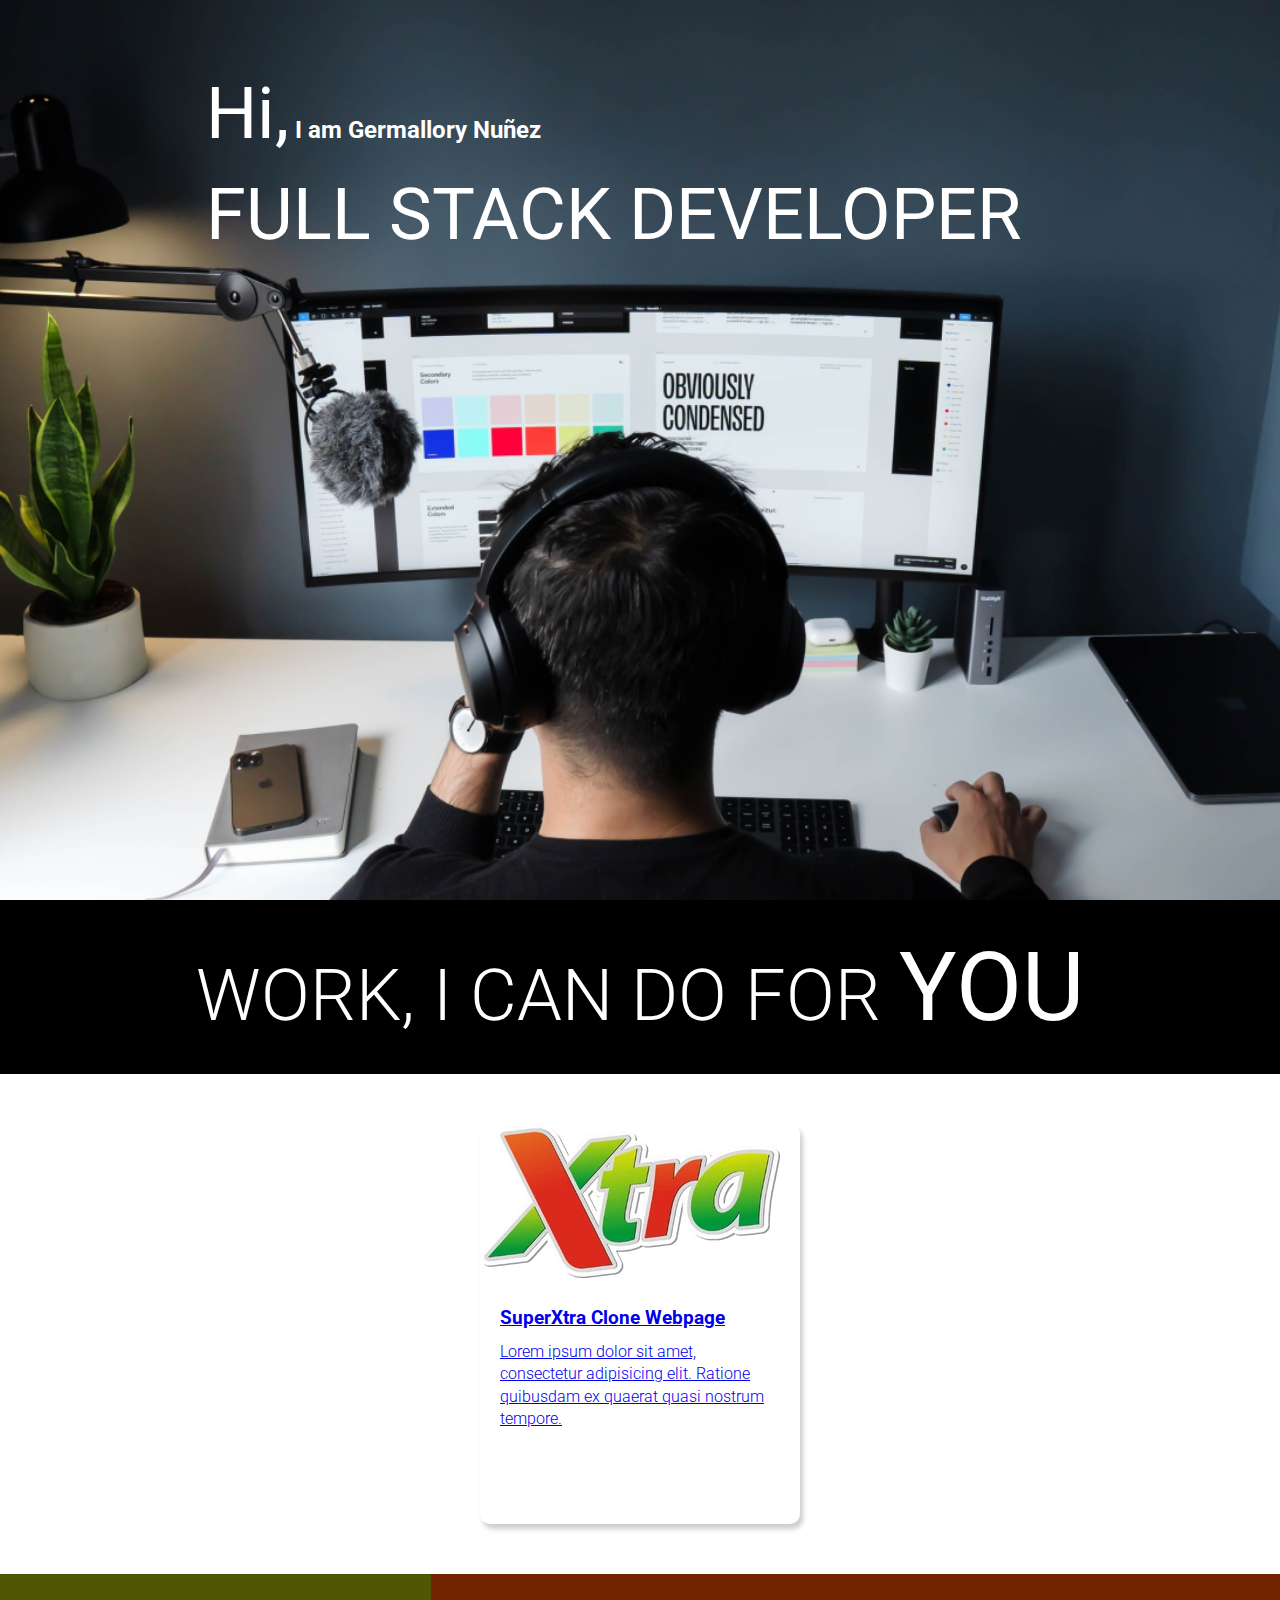
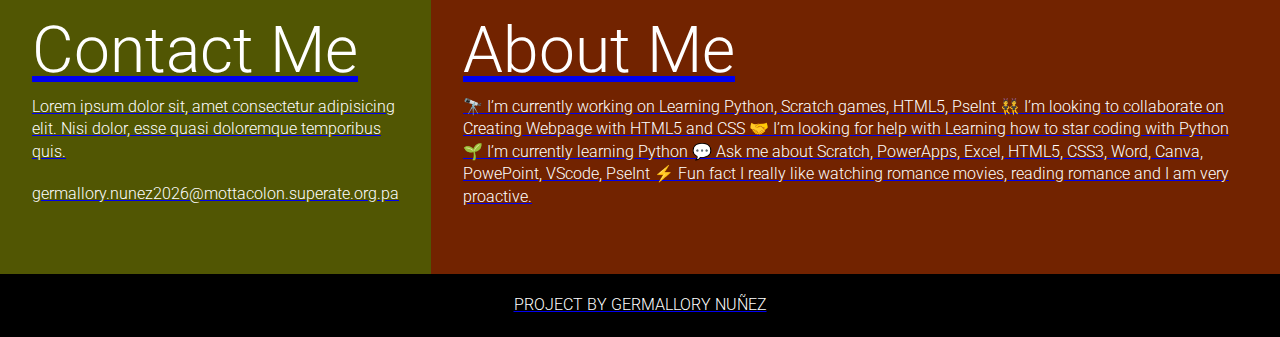
<file: index.html>
<!DOCTYPE html>
<html lang="en">
<head>
    <meta charset="UTF-8">
    <meta name="viewport" content="width=device-width, initial-scale=1.0">
    <title>Developer | Landing Page</title>
    <link rel="stylesheet" href="style.css">
</head>
<body>
    <section class="title_section">
        <div class="text_container">
          <h2><span class="lg_text">Hi,</span> I am Germallory Nuñez</h2>
          <h1 class="lg_text">FULL STACK DEVELOPER</h1>
        </div>
      </section>

      <section class="black_box">
        <h2>WORK, I CAN DO FOR <span>YOU</span></h2>
      </section>

      <section class="work">
        <a href="Clase 33 EXTRAPROJECT/index.html">
        <div class="grid_item">
          <div class="card">
            <div class="image_container">
              <img src="images/Xtra2017logo.webp" alt="Proyecto SuperXtra" />
            </div>
            <div class="card_content">
              <h3>SuperXtra Clone Webpage</h3>
              <p>Lorem ipsum dolor sit amet, consectetur adipisicing elit. Ratione quibusdam ex quaerat quasi nostrum tempore.</p>
            </div>
      </section>

      <section class="bottom_section">
        <div class="contact">
          <h2>Contact Me</h2>
          <p>Lorem ipsum dolor sit, amet consectetur adipisicing elit. Nisi dolor, esse quasi doloremque temporibus quis.</p>
          <p>germallory.nunez2026@mottacolon.superate.org.pa</p>
        </div>
        <div class="about">
          <h2>About Me</h2>
          <p>🔭 I’m currently working on Learning Python, Scratch games, HTML5, PseInt
            👯 I’m looking to collaborate on Creating Webpage with HTML5 and CSS
            🤝 I’m looking for help with Learning how to star coding with Python
            🌱 I’m currently learning Python
            💬 Ask me about Scratch, PowerApps, Excel, HTML5, CSS3, Word, Canva, PowePoint, VScode, PseInt
            ⚡ Fun fact I really like watching romance movies, reading romance and I am very proactive.</p>
        </div>
      </section>

      <footer>Project By Germallory Nuñez</footer>
</body>
</html>
</file>
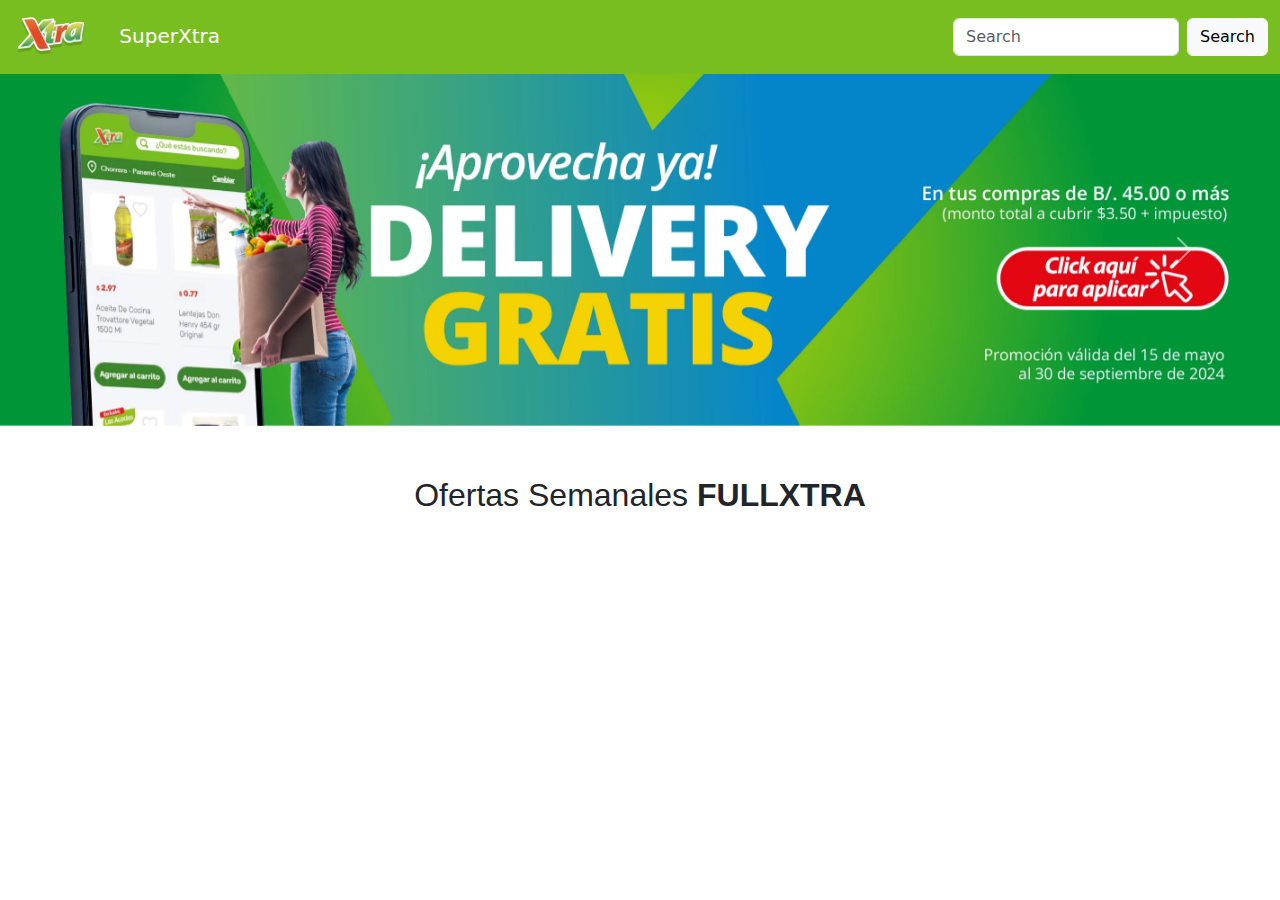
<file: Clase 33 EXTRAPROJECT/index.html>
<!DOCTYPE html>
<html lang="en">
<head>
    <meta charset="UTF-8">
    <meta name="viewport" content="width=device-width, initial-scale=1.0">
    <title>SuperXtra</title>
    
    <link rel="shortcut icon" href="assets/Favicon.ico" type="image/x-icon">

    <link rel="stylesheet" href="style.css">
    <link href="https://cdn.jsdelivr.net/npm/bootstrap@5.3.3/dist/css/bootstrap.min.css" rel="stylesheet" integrity="sha384-QWTKZyjpPEjISv5WaRU9OFeRpok6YctnYmDr5pNlyT2bRjXh0JMhjY6hW+ALEwIH" crossorigin="anonymous">
    
</head>

<body>

    <header>
        <!--Aqui esta el contenido de mi pagina-->
    <script src="https://cdn.jsdelivr.net/npm/bootstrap@5.3.3/dist/js/bootstrap.bundle.min.js" integrity="sha384-YvpcrYf0tY3lHB60NNkmXc5s9fDVZLESaAA55NDzOxhy9GkcIdslK1eN7N6jIeHz" crossorigin="anonymous"></script>
    <nav class="navbar">
        <div class="container-fluid">
          <a class="navbar-brand mb-0 h1" href="#">
            <!--Aqui esta el logo de mi pagina-->
              <img class="logonavbar" src="assets/logoXtra.webp" alt="logoxtra"> 
              SuperXtra
          </a>
          <form class="d-flex" role="search">
            <input class="form-control me-2" type="search" placeholder="Search" aria-label="Search">
            <button class="btn btn-light" type="submit">Search</button>
          </form>
        </div>
      </nav>

    </header>

       	<!-- Carusel de imagenes -->
  <div id="carouselExampleAutoplaying" class="carousel slide" data-bs-ride="carousel" style="margin-bottom: 50px;">
    <div class="carousel-inner" >
      <!-- Imagen 1 -->
      <div class="carousel-item active">
        <img src="assets/carusel1.webp" class="d-block w-100" alt="imagen1">
      </div>
      <!-- Imagen 2 -->
      <div class="carousel-item">
        <img src="assets/carusel2.png" class="d-block w-100" alt="imagen2">
      </div>
      <!-- Imagen 3 -->
      <div class="carousel-item">
        <img src="assets/carusel3.webp" class="d-block w-100" alt="imagen3">
      </div>
    </div>
    <!-- Botones de control del carrusel-->
    <button class="carousel-control-prev" type="button" data-bs-target="#carouselExampleAutoplaying" data-bs-slide="prev">
      <span class="carousel-control-prev-icon" aria-hidden="true"></span>
      <span class="visually-hidden">Previous</span>
    </button>
    <button class="carousel-control-next" type="button" data-bs-target="#carouselExampleAutoplaying" data-bs-slide="next">
      <span class="carousel-control-next-icon" aria-hidden="true"></span>
      <span class="visually-hidden">Next</span>
    </button>
  </div>

  <h2>
    Ofertas Semanales <span>FULLXTRA</span>
  </h2>
  
 
</body>
</html>
</file>
<file: style.css>
@import url('https://fonts.googleapis.com/css2?family=Roboto:ital,wght@0,100;0,300;0,400;0,500;0,700;0,900;1,100;1,300;1,400;1,500;1,700;1,900&display=swap');

/* Estilos globales */
* {
    margin: 0;
    padding: 0;
    box-sizing: border-box;
  }
  
  /*Estilos de la página*/
  html,
  body {
    line-height: 1.4;
    font-weight: 300;
    font-family: "Roboto", sans-serif;
  }

  /* Estilos para la sección del título */
.title_section {
    background-image: url(images/developer.png);
    min-height: 100vh;
    background-position: center;
    background-size: cover;
    background-repeat: no-repeat;
  }
  
  /* Contenedor de texto en la sección de héroe */
  .text_container {
    color: white;
    max-width: 900px;
    margin: 0 auto;
    padding-top: 64px;
    padding-left: 16px;
  }
  
  /* Estilos para el texto grande */
  .lg_text {
    font-size: 72px;
    font-weight: 400;
  }

  /* Sección de caja negra con título */
.black_box {
    background-color: #000; 
    padding: 20px; 
  }
  
  /* Estilos para el título en la caja negra */
  .black_box h2 {
    font-size: 72px; 
    color: white;
    text-align: center; 
    font-weight: 300; 
  }
  
  /* Estilos para el texto resaltado en el título */
  .black_box h2 span {
    font-weight: 400;
    font-size: 96px;
  }

  /* Sección de trabajos */
.work {
    display: grid; 
    gap: 20px; 
    grid-template-columns: repeat(auto-fit, minmax(320px, 1fr)); 
    max-width: 1100px; 
    margin: 50px auto;
  }
  
  /* Estilos para cada elemento de la cuadrícula */
  .grid_item {
    display: flex; 
    justify-content: center; 
    align-items: center; 
  }
  
  /* Estilos para las tarjetas */
  .card {
    max-width: 320px; 
    height: 400px; 
    border-radius: 10px; 
    box-shadow: 3px 5px 5px rgba(1, 1, 1, 0.2); 
    transition: 0.2s ease-in-out; 
  }
  
  /* Efecto al pasar el ratón sobre las tarjetas */
  .card:hover {
    transform: scale(1.04); 
    box-shadow: 3px 5px 5px rgba(1, 1, 1, 0.3); 
    transition: 0.2s ease-in-out; 
  }
  
  /* Contenido de las tarjetas */
  .card_content {
    padding: 20px; 
  }
  
  /* Estilos para el título dentro de las tarjetas */
  .card_content h3 {
    margin-bottom: 10px;
  }

  /* Sección inferior con contacto y sobre mí */
.bottom_section {
    display: flex; 
  }
  
  /* Estilos para la sección de contacto */
  .contact {
    background-color: #515603; 
  }
  
  /* Estilos para la sección sobre mí */
  .about {
    background-color: #722300; 
  }
  
  /* Estilos comunes para las secciones de contacto y sobre mí */
  .contact,
  .about {
    min-height: 300px;
    padding: 32px; 
    color: white; 
  }
  
  /* Estilos para los títulos en las secciones de contacto y sobre mí */
  .about h2,
  .contact h2 {
    font-size: 64px; 
    font-weight: 300; 
  }
  
  /* Estilos para los párrafos en las secciones de contacto y sobre mí */
  .about p,
  .contact p {
    margin-bottom: 20px; 
  }
  
  /* Estilos para el pie de página */
footer {
    text-align: center; 
    text-transform: uppercase; 
    background-color: #000; 
    padding: 20px; 
    color: white;
  }
  
  /* Media Queries para dispositivos móviles */
@media (max-width: 786px) {
    .hero_section {
      min-height: 50vh; 
    }
    .text_container {
      padding: 10px 0; 
      text-align: center; 
    }
    .lg_text {
      font-size: 32px;
    }
    .black_box h2 {
      font-size: 24px; 
    }
    .black_box h2 span {
      font-weight: 400; 
      font-size: 32px; 
    }
    .bottom_section {
      flex-direction: column; 
    }
    h1 {
      font-size: 32px;
    }
    .about h2,
    .contact h2 {
      font-size: 32px;
    }
  }
</file>
<file: Clase 33 EXTRAPROJECT/style.css>
.navbar{
    background-color: #78be21;
}

.logonavbar{
    margin-right: 20px;
}

.navbar-brand{
    font-weight: bold;
    color: white !important;
}

h2{
    font-family: Arial, Helvetica, sans-serif;
    font-size: 55px;
    font-weight: bold;
    text-align: center;
    margin-bottom: 50px;
}

h2 span{
    font-weight: bolder;
}
</file>
